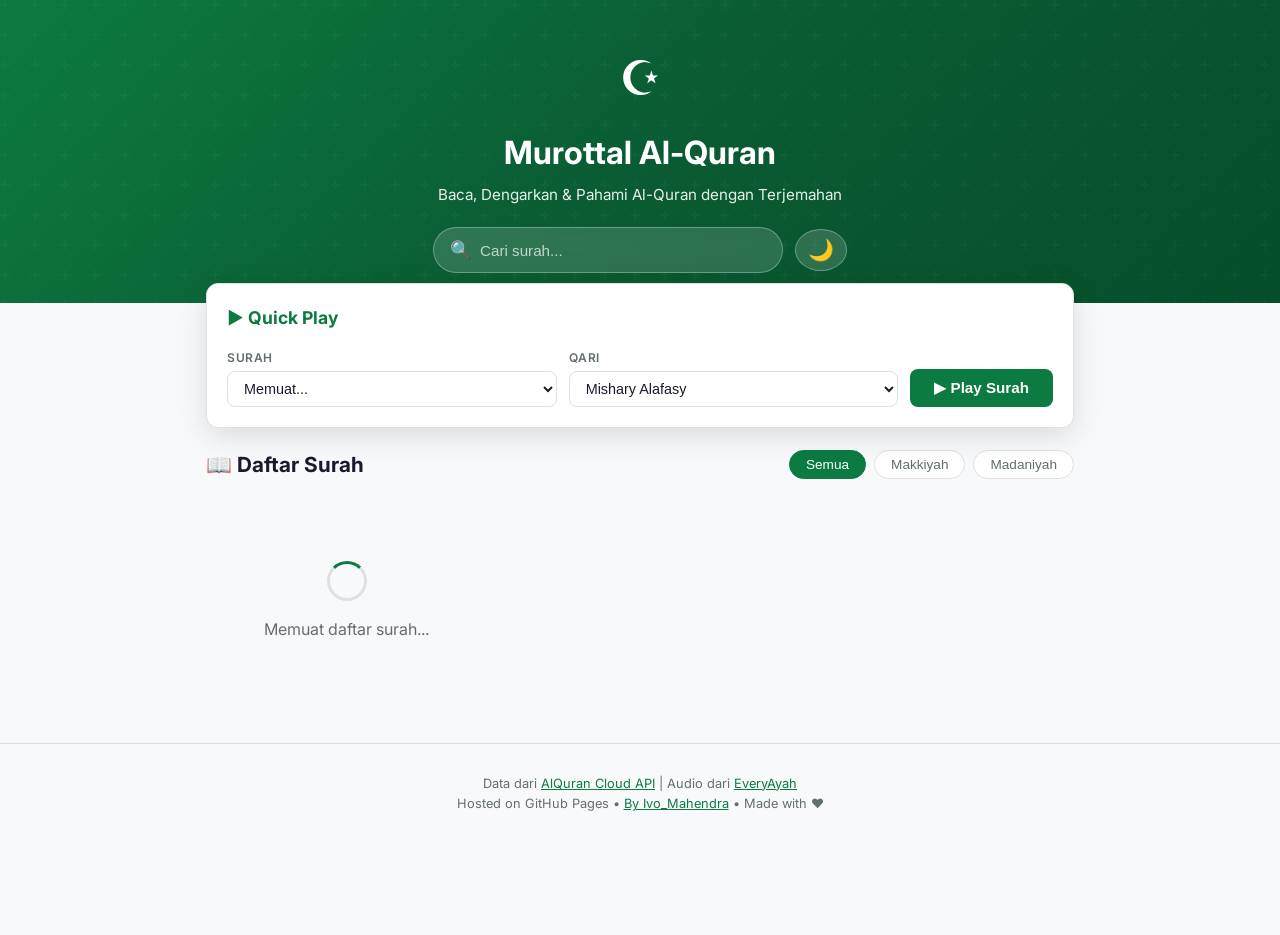
<file: index.html>
<!DOCTYPE html>
<html lang="id">
<head>
    <meta charset="UTF-8">
    <meta name="viewport" content="width=device-width, initial-scale=1.0">
    <title>Murottal Al-Quran Online</title>
    <link rel="stylesheet" href="css/style.css">
    <link href="https://fonts.googleapis.com/css2?family=Amiri:wght@400;700&family=Inter:wght@300;400;500;600;700&display=swap" rel="stylesheet">
</head>
<body>

<!-- ═══ HEADER ═══ -->
<header class="main-header">
    <div class="header-content">
        <div class="header-icon">☪</div>
        <h1>Murottal Al-Quran</h1>
        <p>Baca, Dengarkan & Pahami Al-Quran dengan Terjemahan</p>
    </div>
    <div class="header-controls">
        <div class="search-box">
            <span class="search-icon">🔍</span>
            <input type="text" id="search-surah" placeholder="Cari surah..." oninput="filterSurah(this.value)">
        </div>
        <button class="theme-toggle" onclick="toggleTheme()" title="Dark/Light Mode">🌙</button>
    </div>
</header>

<!-- ═══ QUICK PLAY BAR ═══ -->
<section class="quick-play-section">
    <div class="quick-play-card">
        <h3>▶ Quick Play</h3>
        <div class="quick-play-controls">
            <div class="control-group">
                <label>Surah</label>
                <select id="quick-surah">
                    <option value="">Memuat...</option>
                </select>
            </div>
            <div class="control-group">
                <label>Qari</label>
                <select id="quick-qari">
                    <option value="ar.alafasy">Mishary Alafasy</option>
                    <option value="ar.abdulbasit">Abdul Basit</option>
                    <option value="ar.husary">Al-Husary</option>
                    <option value="ar.minshawi">Al-Minshawi</option>
                </select>
            </div>
            <button class="btn-play-all" onclick="playQuickSurah()">
                ▶ Play Surah
            </button>
        </div>
    </div>
</section>

<!-- ═══ SURAH LIST ═══ -->
<section class="surah-list-section">
    <div class="section-header">
        <h2>📖 Daftar Surah</h2>
        <div class="filter-tabs">
            <button class="filter-tab active" onclick="filterType('all', this)">Semua</button>
            <button class="filter-tab" onclick="filterType('Meccan', this)">Makkiyah</button>
            <button class="filter-tab" onclick="filterType('Medinan', this)">Madaniyah</button>
        </div>
    </div>
    <div class="surah-grid" id="surah-grid">
        <!-- Surah cards rendered by JS -->
        <div class="loading-container">
            <div class="spinner"></div>
            <p>Memuat daftar surah...</p>
        </div>
    </div>
</section>

<!-- ═══ FOOTER ═══ -->
<footer class="main-footer">
    <p>Data dari <a href="https://alquran.cloud/api" target="_blank">AlQuran Cloud API</a> |
    Audio dari <a href="https://everyayah.com" target="_blank">EveryAyah</a></p>
    <p>Hosted on GitHub Pages • <a href="https://ivomahendra.github.io/" target="_blank">By Ivo_Mahendra</a> • Made with ❤️</p>
</footer>

<script src="js/api.js"></script>
<script>
    let allSurahs = [];

    document.addEventListener('DOMContentLoaded', async () => {
        loadTheme();
        allSurahs = await QuranAPI.getSurahList();
        renderSurahGrid(allSurahs);
        populateQuickPlay(allSurahs);
    });

    function renderSurahGrid(surahs) {
        const grid = document.getElementById('surah-grid');
        grid.innerHTML = '';

        surahs.forEach(surah => {
            const card = document.createElement('a');
            card.href = `surah.html?surah=${surah.number}`;
            card.className = 'surah-card';
            card.dataset.type = surah.revelationType;
            card.innerHTML = `
                <div class="surah-number">${surah.number}</div>
                <div class="surah-info">
                    <h3>${surah.englishName}</h3>
                    <p class="surah-meaning">${surah.englishNameTranslation}</p>
                </div>
                <div class="surah-meta">
                    <span class="surah-arabic">${surah.name}</span>
                    <span class="surah-ayahs">${surah.numberOfAyahs} Ayat</span>
                    <span class="surah-type ${surah.revelationType.toLowerCase()}">${surah.revelationType === 'Meccan' ? 'Makkiyah' : 'Madaniyah'}</span>
                </div>
            `;
            grid.appendChild(card);
        });
    }

    function populateQuickPlay(surahs) {
        const select = document.getElementById('quick-surah');
        select.innerHTML = '';
        surahs.forEach(s => {
            select.innerHTML += `<option value="${s.number}">${s.number}. ${s.englishName} (${s.name})</option>`;
        });
    }

    function filterSurah(query) {
        const q = query.toLowerCase();
        const filtered = allSurahs.filter(s =>
            s.englishName.toLowerCase().includes(q) ||
            s.name.includes(query) ||
            s.number.toString().includes(q) ||
            s.englishNameTranslation.toLowerCase().includes(q)
        );
        renderSurahGrid(filtered);
    }

    function filterType(type, btn) {
        document.querySelectorAll('.filter-tab').forEach(b => b.classList.remove('active'));
        btn.classList.add('active');

        if (type === 'all') {
            renderSurahGrid(allSurahs);
        } else {
            renderSurahGrid(allSurahs.filter(s => s.revelationType === type));
        }
    }

    function playQuickSurah() {
        const surah = document.getElementById('quick-surah').value;
        const qari = document.getElementById('quick-qari').value;
        window.location.href = `surah.html?surah=${surah}&qari=${qari}&autoplay=1`;
    }

    function toggleTheme() {
        document.body.classList.toggle('dark');
        localStorage.setItem('theme', document.body.classList.contains('dark') ? 'dark' : 'light');
        document.querySelector('.theme-toggle').textContent = document.body.classList.contains('dark') ? '☀️' : '🌙';
    }

    function loadTheme() {
        if (localStorage.getItem('theme') === 'dark') {
            document.body.classList.add('dark');
            document.querySelector('.theme-toggle').textContent = '☀️';
        }
    }
</script>
</body>
</html>
</file>
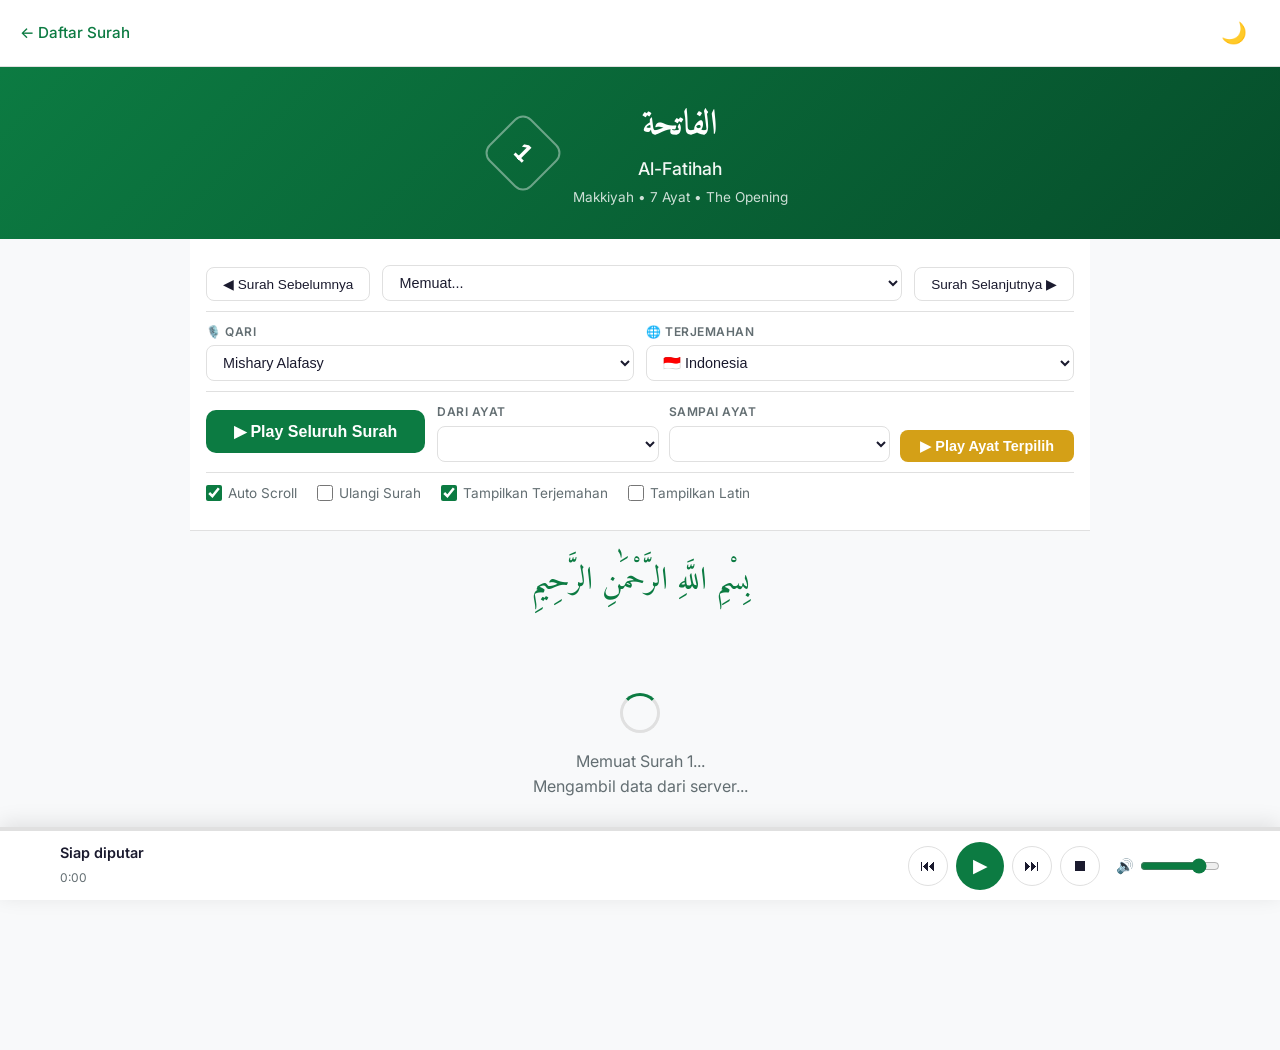
<file: surah.html>
<!DOCTYPE html>
<html lang="id">
<head>
    <meta charset="UTF-8">
    <meta name="viewport" content="width=device-width, initial-scale=1.0">
    <title>Murottal Al-Quran</title>
    <link rel="stylesheet" href="css/style.css">
    <link href="https://fonts.googleapis.com/css2?family=Amiri:wght@400;700&family=Inter:wght@300;400;500;600;700&display=swap" rel="stylesheet">
</head>
<body>

<!-- ═══ TOP NAV ═══ -->
<nav class="top-nav">
    <a href="index.html" class="nav-back">← Daftar Surah</a>
    <button class="theme-toggle" onclick="toggleTheme()">🌙</button>
</nav>

<!-- ═══ SURAH HEADER ═══ -->
<header class="surah-header" id="surah-header">
    <div class="surah-title-area">
        <div class="surah-number-big" id="surah-number-big">1</div>
        <div>
            <h1 id="surah-name-ar" class="surah-name-arabic">ﺍﻟﻔﺎﺗﺤﺔ</h1>
            <h2 id="surah-name-en">Al-Fatihah</h2>
            <p id="surah-meta-info">Makkiyah • 7 Ayat • The Opening</p>
        </div>
    </div>
</header>

<!-- ═══ CONTROL PANEL (Setelah Judul) ═══ -->
<section class="control-panel" id="control-panel">

    <!-- Baris 1: Navigasi Surah -->
    <div class="control-row nav-row">
        <button class="btn-nav" id="btn-prev-surah" onclick="navigateSurah(-1)">
            ◀ Surah Sebelumnya
        </button>
        <select id="surah-selector" class="surah-selector" onchange="goToSurah(this.value)">
            <option>Memuat...</option>
        </select>
        <button class="btn-nav" id="btn-next-surah" onclick="navigateSurah(1)">
            Surah Selanjutnya ▶
        </button>
    </div>

    <!-- Baris 2: Pengaturan -->
    <div class="control-row settings-row">
        <div class="control-group">
            <label>🎙️ Qari</label>
            <select id="qari-select" onchange="changeQari(this.value)">
                <option value="ar.alafasy">Mishary Alafasy</option>
                <option value="ar.abdulbasit">Abdul Basit</option>
                <option value="ar.husary">Al-Husary</option>
                <option value="ar.minshawi">Al-Minshawi</option>
                <option value="ar.abdurrahmaansudais">As-Sudais</option>
            </select>
        </div>
        <div class="control-group">
            <label>🌐 Terjemahan</label>
            <select id="lang-select" onchange="changeLanguage(this.value)">
                <option value="id.indonesian">🇮🇩 Indonesia</option>
                <option value="en.sahih">🇬🇧 English</option>
                <option value="ms.basmeih">🇲🇾 Melayu</option>
                <option value="tr.diyanet">🇹🇷 Türkçe</option>
                <option value="fr.hamidullah">🇫🇷 Français</option>
                <option value="de.aburida">🇩🇪 Deutsch</option>
                <option value="ru.kuliev">🇷🇺 Русский</option>
                <option value="zh.majian">🇨🇳 中文</option>
                <option value="ja.japanese">🇯🇵 日本語</option>
                <option value="ko.korean">🇰🇷 한국어</option>
            </select>
        </div>
    </div>

    <!-- Baris 3: Play Controls -->
    <div class="control-row play-row">
        <div class="play-buttons">
            <button class="btn-play-main" id="btn-play-all" onclick="playAll()">
                ▶ Play Seluruh Surah
            </button>
        </div>
        <div class="play-specific">
            <div class="control-group">
                <label>Dari Ayat</label>
                <select id="from-ayah"></select>
            </div>
            <div class="control-group">
                <label>Sampai Ayat</label>
                <select id="to-ayah"></select>
            </div>
            <button class="btn-play-range" onclick="playRange()">
                ▶ Play Ayat Terpilih
            </button>
        </div>
    </div>

    <!-- Baris 4: Opsi Tambahan -->
    <div class="control-row options-row">
        <label class="checkbox-label">
            <input type="checkbox" id="opt-auto-scroll" checked>
            <span>Auto Scroll</span>
        </label>
        <label class="checkbox-label">
            <input type="checkbox" id="opt-repeat">
            <span>Ulangi Surah</span>
        </label>
        <label class="checkbox-label">
            <input type="checkbox" id="opt-show-translation" checked>
            <span>Tampilkan Terjemahan</span>
        </label>
        <label class="checkbox-label">
            <input type="checkbox" id="opt-show-latin">
            <span>Tampilkan Latin</span>
        </label>
    </div>
</section>

<!-- ═══ BISMILLAH ═══ -->
<div class="bismillah" id="bismillah">
    <span>بِسْمِ اللَّهِ الرَّحْمَٰنِ الرَّحِيمِ</span>
</div>

<!-- ═══ QURAN CONTAINER ═══ -->
<main class="quran-container" id="quran-container">
    <div class="loading-container">
        <div class="spinner"></div>
        <p>Memuat Al-Quran...</p>
    </div>
</main>

<!-- ═══ BOTTOM PLAYER BAR (Fixed) ═══ -->
<div class="player-bar" id="player-bar">
    <div class="player-progress">
        <div class="progress-bar" id="progress-bar"></div>
    </div>
    <div class="player-content">
        <div class="player-info">
            <span class="now-playing" id="now-playing">Siap diputar</span>
            <span class="player-time" id="player-time">0:00</span>
        </div>
        <div class="player-controls">
            <button onclick="player.previous()" title="Ayat Sebelumnya">⏮</button>
            <button onclick="togglePlay()" id="btn-toggle-play" class="btn-main-toggle" title="Play/Pause">▶</button>
            <button onclick="player.next()" title="Ayat Selanjutnya">⏭</button>
            <button onclick="player.stop()" title="Stop">⏹</button>
        </div>
        <div class="player-volume">
            <span>🔊</span>
            <input type="range" id="volume-slider" min="0" max="100" value="80" oninput="player.setVolume(this.value)">
        </div>
    </div>
</div>

<script src="js/api.js"></script>
<script src="js/player.js"></script>
<script src="js/app.js"></script>
</body>
</html>
</file>
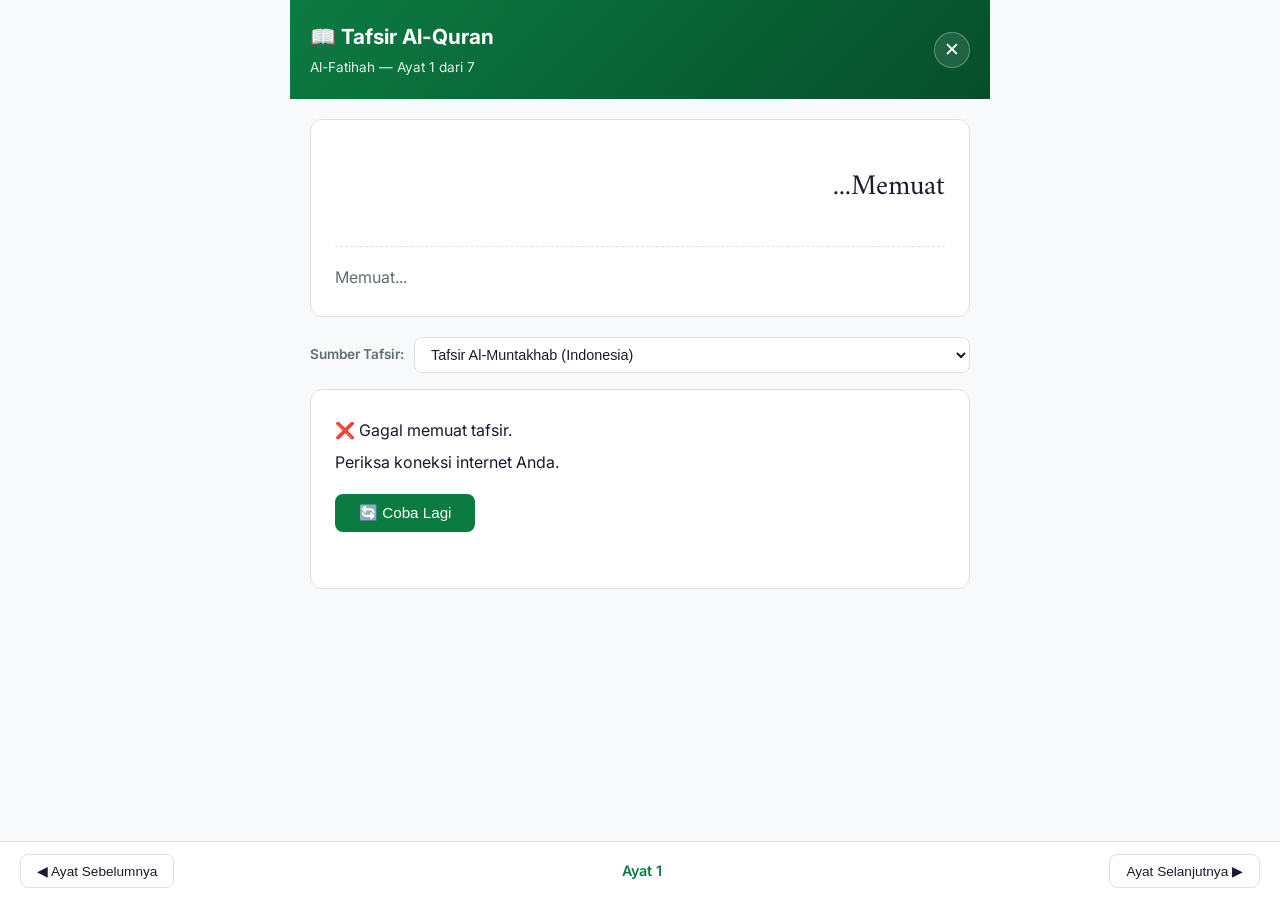
<file: tafsir.html>
<!DOCTYPE html>
<html lang="id">
<head>
    <meta charset="UTF-8">
    <meta name="viewport" content="width=device-width, initial-scale=1.0">
    <title>Tafsir Al-Quran</title>
    <link rel="stylesheet" href="css/style.css">
    <link href="https://fonts.googleapis.com/css2?family=Amiri:wght@400;700&family=Inter:wght@300;400;500;600;700&display=swap" rel="stylesheet">
</head>
<body class="tafsir-page">

<!-- ═══ TAFSIR HEADER ═══ -->
<header class="tafsir-header">
    <div class="tafsir-title-area">
        <h1>📖 Tafsir Al-Quran</h1>
        <p id="tafsir-subtitle">Memuat...</p>
    </div>
    <button class="btn-close-tafsir" onclick="window.close()" title="Tutup">✕</button>
</header>

<!-- ═══ AYAT YANG DITAFSIRKAN ═══ -->
<section class="tafsir-ayah-section" id="tafsir-ayah-section">
    <div class="tafsir-ayah-card">
        <div class="ayah-arabic-display" id="tafsir-arabic" dir="rtl">
            Memuat teks Arab...
        </div>
        <div class="ayah-translation-display" id="tafsir-translation">
            Memuat terjemahan...
        </div>
    </div>
</section>

<!-- ═══ PILIH SUMBER TAFSIR ═══ -->
<section class="tafsir-source-section">
    <label>Sumber Tafsir:</label>
    <select id="tafsir-source" onchange="loadTafsir()">
        <option value="id.muntakhab">Tafsir Al-Muntakhab (Indonesia)</option>
        <option value="id.jalalayn">Tafsir Jalalayn (Indonesia)</option>
        <option value="en.ibn-kathir">Tafsir Ibn Kathir (English)</option>
    </select>
</section>

<!-- ═══ ISI TAFSIR ═══ -->
<section class="tafsir-content-section">
    <div class="tafsir-body" id="tafsir-body">
        <div class="loading-container">
            <div class="spinner"></div>
            <p>Memuat tafsir...</p>
        </div>
    </div>
</section>

<!-- ═══ NAVIGASI AYAT ═══ -->
<div class="tafsir-nav">
    <button class="btn-nav" onclick="navigateAyah(-1)" id="btn-prev-ayah">◀ Ayat Sebelumnya</button>
    <span id="tafsir-ayah-indicator">Ayat 1</span>
    <button class="btn-nav" onclick="navigateAyah(1)" id="btn-next-ayah">Ayat Selanjutnya ▶</button>
</div>

<script src="js/api.js"></script>
<script>
    const params = new URLSearchParams(window.location.search);
    let currentSurah = parseInt(params.get('surah')) || 1;
    let currentAyah = parseInt(params.get('ayah')) || 1;
    let totalAyahs = parseInt(params.get('total')) || 7;
    let surahName = params.get('name') || 'Al-Fatihah';

    // Load theme dari parent
    if (localStorage.getItem('theme') === 'dark') {
        document.body.classList.add('dark');
    }

    document.addEventListener('DOMContentLoaded', () => {
        document.title = `Tafsir ${surahName} : Ayat ${currentAyah}`;
        loadTafsir();
    });

    async function loadTafsir() {
        const source = document.getElementById('tafsir-source').value;
        const body = document.getElementById('tafsir-body');
        const arabicEl = document.getElementById('tafsir-arabic');
        const translationEl = document.getElementById('tafsir-translation');

        document.getElementById('tafsir-subtitle').textContent =
            `${surahName} — Ayat ${currentAyah} dari ${totalAyahs}`;
        document.getElementById('tafsir-ayah-indicator').textContent =
            `Ayat ${currentAyah}`;

        body.innerHTML = '<div class="loading-container"><div class="spinner"></div><p>Memuat tafsir...</p></div>';
        arabicEl.textContent = 'Memuat...';
        translationEl.textContent = 'Memuat...';

        try {
            // Ambil teks Arab + Terjemahan + Tafsir sekaligus
            const ref = `${currentSurah}:${currentAyah}`;

            const [arabicRes, transRes, tafsirRes] = await Promise.all([
                fetch(`https://api.alquran.cloud/v1/ayah/${ref}/quran-uthmani`).then(r => r.json()),
                fetch(`https://api.alquran.cloud/v1/ayah/${ref}/id.indonesian`).then(r => r.json()),
                fetch(`https://api.alquran.cloud/v1/ayah/${ref}/${source}`).then(r => r.json())
            ]);

            arabicEl.textContent = arabicRes.data.text;
            translationEl.textContent = transRes.data.text;

            body.innerHTML = `
                <div class="tafsir-text">
                    <h3>📝 ${document.getElementById('tafsir-source').selectedOptions[0].text}</h3>
                    <p>${tafsirRes.data.text}</p>
                </div>
            `;

            document.title = `Tafsir ${surahName} : Ayat ${currentAyah}`;

            // Update tombol navigasi
            document.getElementById('btn-prev-ayah').disabled = (currentAyah <= 1);
            document.getElementById('btn-next-ayah').disabled = (currentAyah >= totalAyahs);

        } catch (error) {
            body.innerHTML = `
                <div class="error-msg">
                    <p>❌ Gagal memuat tafsir.</p>
                    <p>Periksa koneksi internet Anda.</p>
                    <button onclick="loadTafsir()" class="btn-retry">🔄 Coba Lagi</button>
                </div>
            `;
        }
    }

    function navigateAyah(direction) {
        const newAyah = currentAyah + direction;
        if (newAyah >= 1 && newAyah <= totalAyahs) {
            currentAyah = newAyah;
            loadTafsir();
            window.scrollTo({ top: 0, behavior: 'smooth' });
        }
    }
</script>
</body>
</html>
</file>
<file: css/style.css>
/* ══════════════════════════════════════════
   MUROTTAL AL-QURAN - COMPLETE STYLESHEET
   ══════════════════════════════════════════ */

/* ═══ RESET & BASE ═══ */
*, *::before, *::after {
    margin: 0;
    padding: 0;
    box-sizing: border-box;
}

:root {
    --bg-primary: #f8f9fa;
    --bg-secondary: #ffffff;
    --bg-card: #ffffff;
    --text-primary: #1a1a2e;
    --text-secondary: #636e72;
    --text-arabic: #1a1a2e;
    --accent: #0c7b42;
    --accent-light: #e8f5e9;
    --accent-gold: #d4a017;
    --border: #e0e0e0;
    --shadow: 0 2px 12px rgba(0,0,0,0.08);
    --shadow-lg: 0 8px 30px rgba(0,0,0,0.12);
    --highlight-bg: linear-gradient(135deg, rgba(212,160,23,0.15), rgba(255,235,59,0.2));
    --highlight-border: #d4a017;
    --radius: 12px;
    --player-bg: #ffffff;
    --font-body: 'Inter', -apple-system, sans-serif;
    --font-arabic: 'Amiri', 'Traditional Arabic', serif;
}

/* ═══ DARK MODE ═══ */
body.dark {
    --bg-primary: #0d1117;
    --bg-secondary: #161b22;
    --bg-card: #1c2333;
    --text-primary: #e6edf3;
    --text-secondary: #8b949e;
    --text-arabic: #f0f6fc;
    --accent: #2ea043;
    --accent-light: #0d2818;
    --border: #30363d;
    --shadow: 0 2px 12px rgba(0,0,0,0.3);
    --shadow-lg: 0 8px 30px rgba(0,0,0,0.4);
    --highlight-bg: linear-gradient(135deg, rgba(212,160,23,0.2), rgba(255,193,7,0.15));
    --player-bg: #161b22;
}

body {
    font-family: var(--font-body);
    background: var(--bg-primary);
    color: var(--text-primary);
    line-height: 1.6;
    min-height: 100vh;
    padding-bottom: 90px;
    transition: background 0.3s, color 0.3s;
}

a { text-decoration: none; color: inherit; }

/* ══════════════════════════════════════════
   INDEX PAGE - HEADER
   ══════════════════════════════════════════ */

.main-header {
    background: linear-gradient(135deg, #0c7b42 0%, #0a5c32 50%, #064e2b 100%);
    color: white;
    padding: 40px 20px 30px;
    text-align: center;
    position: relative;
    overflow: hidden;
}

.main-header::before {
    content: '';
    position: absolute;
    top: 0; left: 0; right: 0; bottom: 0;
    background: url("data:image/svg+xml,%3Csvg width='60' height='60' viewBox='0 0 60 60' xmlns='http://www.w3.org/2000/svg'%3E%3Cg fill='none' fill-rule='evenodd'%3E%3Cg fill='%23ffffff' fill-opacity='0.05'%3E%3Cpath d='M36 34v-4h-2v4h-4v2h4v4h2v-4h4v-2h-4zm0-30V0h-2v4h-4v2h4v4h2V6h4V4h-4zM6 34v-4H4v4H0v2h4v4h2v-4h4v-2H6zM6 4V0H4v4H0v2h4v4h2V6h4V4H6z'/%3E%3C/g%3E%3C/g%3E%3C/svg%3E");
    opacity: 0.5;
}

.header-content { position: relative; z-index: 1; }

.header-icon {
    font-size: 3rem;
    margin-bottom: 10px;
    display: block;
}

.main-header h1 {
    font-size: 2rem;
    font-weight: 700;
    margin-bottom: 5px;
}

.main-header p {
    font-size: 0.95rem;
    opacity: 0.9;
}

.header-controls {
    display: flex;
    justify-content: center;
    align-items: center;
    gap: 12px;
    margin-top: 20px;
    position: relative;
    z-index: 1;
}

.search-box {
    display: flex;
    align-items: center;
    background: rgba(255,255,255,0.15);
    border: 1px solid rgba(255,255,255,0.3);
    border-radius: 30px;
    padding: 8px 16px;
    max-width: 350px;
    width: 100%;
    backdrop-filter: blur(10px);
}

.search-box input {
    border: none;
    background: none;
    color: white;
    font-size: 0.95rem;
    width: 100%;
    outline: none;
    margin-left: 8px;
}

.search-box input::placeholder { color: rgba(255,255,255,0.7); }
.search-icon { font-size: 1.1rem; }

.theme-toggle {
    background: rgba(255,255,255,0.15);
    border: 1px solid rgba(255,255,255,0.3);
    color: white;
    font-size: 1.3rem;
    padding: 8px 12px;
    border-radius: 50%;
    cursor: pointer;
    transition: 0.3s;
}

.theme-toggle:hover { background: rgba(255,255,255,0.25); }

/* ═══ QUICK PLAY SECTION ═══ */
.quick-play-section {
    max-width: 900px;
    margin: -20px auto 20px;
    padding: 0 16px;
    position: relative;
    z-index: 2;
}

.quick-play-card {
    background: var(--bg-card);
    border-radius: var(--radius);
    padding: 20px;
    box-shadow: var(--shadow-lg);
    border: 1px solid var(--border);
}

.quick-play-card h3 {
    color: var(--accent);
    margin-bottom: 15px;
    font-size: 1.1rem;
}

.quick-play-controls {
    display: flex;
    gap: 12px;
    align-items: flex-end;
    flex-wrap: wrap;
}

.quick-play-controls .control-group {
    flex: 1;
    min-width: 150px;
}

.btn-play-all {
    background: var(--accent);
    color: white;
    border: none;
    padding: 10px 24px;
    border-radius: 8px;
    font-size: 0.95rem;
    font-weight: 600;
    cursor: pointer;
    transition: 0.3s;
    white-space: nowrap;
}

.btn-play-all:hover { filter: brightness(1.1); transform: translateY(-1px); }

/* ═══ SURAH LIST ═══ */
.surah-list-section {
    max-width: 900px;
    margin: 0 auto;
    padding: 0 16px 40px;
}

.section-header {
    display: flex;
    justify-content: space-between;
    align-items: center;
    margin-bottom: 20px;
    flex-wrap: wrap;
    gap: 12px;
}

.section-header h2 { font-size: 1.3rem; }

.filter-tabs { display: flex; gap: 8px; }

.filter-tab {
    padding: 6px 16px;
    border-radius: 20px;
    border: 1px solid var(--border);
    background: var(--bg-card);
    color: var(--text-secondary);
    font-size: 0.85rem;
    cursor: pointer;
    transition: 0.3s;
}

.filter-tab.active, .filter-tab:hover {
    background: var(--accent);
    color: white;
    border-color: var(--accent);
}

.surah-grid {
    display: grid;
    grid-template-columns: repeat(auto-fill, minmax(280px, 1fr));
    gap: 12px;
}

.surah-card {
    display: flex;
    align-items: center;
    gap: 15px;
    padding: 16px;
    background: var(--bg-card);
    border-radius: var(--radius);
    border: 1px solid var(--border);
    transition: 0.3s;
    cursor: pointer;
}

.surah-card:hover {
    box-shadow: var(--shadow);
    border-color: var(--accent);
    transform: translateY(-2px);
}

.surah-number {
    width: 45px;
    height: 45px;
    display: flex;
    align-items: center;
    justify-content: center;
    background: var(--accent-light);
    color: var(--accent);
    font-weight: 700;
    font-size: 0.9rem;
    border-radius: 10px;
    flex-shrink: 0;
    transform: rotate(45deg);
}

.surah-number { border-radius: 10px; }

.surah-card .surah-info { flex: 1; min-width: 0; }
.surah-card .surah-info h3 { font-size: 1rem; font-weight: 600; }
.surah-meaning { font-size: 0.8rem; color: var(--text-secondary); }

.surah-meta {
    text-align: right;
    flex-shrink: 0;
}

.surah-arabic {
    display: block;
    font-family: var(--font-arabic);
    font-size: 1.3rem;
    color: var(--accent);
    margin-bottom: 4px;
}

.surah-ayahs {
    display: block;
    font-size: 0.75rem;
    color: var(--text-secondary);
}

.surah-type {
    display: inline-block;
    font-size: 0.65rem;
    padding: 2px 8px;
    border-radius: 10px;
    margin-top: 4px;
}

.surah-type.meccan { background: #fff3e0; color: #e65100; }
.surah-type.medinan { background: #e3f2fd; color: #1565c0; }
body.dark .surah-type.meccan { background: #3e2723; color: #ffab91; }
body.dark .surah-type.medinan { background: #0d47a1; color: #90caf9; }

/* ══════════════════════════════════════════
   SURAH PAGE
   ══════════════════════════════════════════ */

/* ═══ TOP NAV ═══ */
.top-nav {
    display: flex;
    justify-content: space-between;
    align-items: center;
    padding: 12px 20px;
    background: var(--bg-secondary);
    border-bottom: 1px solid var(--border);
    position: sticky;
    top: 0;
    z-index: 100;
}

.nav-back {
    font-weight: 500;
    color: var(--accent);
    font-size: 0.95rem;
    transition: 0.2s;
}

.nav-back:hover { opacity: 0.7; }

/* ═══ SURAH HEADER ═══ */
.surah-header {
    background: linear-gradient(135deg, #0c7b42, #064e2b);
    color: white;
    padding: 30px 20px;
    text-align: center;
}

.surah-title-area {
    display: flex;
    align-items: center;
    justify-content: center;
    gap: 20px;
    max-width: 600px;
    margin: 0 auto;
}

.surah-number-big {
    width: 60px;
    height: 60px;
    border: 2px solid rgba(255,255,255,0.4);
    border-radius: 12px;
    display: flex;
    align-items: center;
    justify-content: center;
    font-size: 1.5rem;
    font-weight: 700;
    transform: rotate(45deg);
    flex-shrink: 0;
}

.surah-number-big { font-variant-numeric: tabular-nums; }

.surah-name-arabic {
    font-family: var(--font-arabic);
    font-size: 2.2rem;
    font-weight: 700;
    margin-bottom: 2px;
}

.surah-header h2 {
    font-size: 1.1rem;
    font-weight: 500;
    opacity: 0.95;
}

#surah-meta-info {
    font-size: 0.85rem;
    opacity: 0.8;
    margin-top: 4px;
}

/* ══════════════════════════════════════════
   CONTROL PANEL
   ══════════════════════════════════════════ */
.control-panel {
    max-width: 900px;
    margin: 0 auto;
    padding: 16px;
    background: var(--bg-secondary);
    border-bottom: 1px solid var(--border);
}

.control-row {
    display: flex;
    gap: 12px;
    align-items: flex-end;
    flex-wrap: wrap;
    padding: 10px 0;
}

.control-row + .control-row {
    border-top: 1px solid var(--border);
}

/* Nav Row */
.nav-row {
    justify-content: space-between;
}

.btn-nav {
    padding: 8px 16px;
    border-radius: 8px;
    border: 1px solid var(--border);
    background: var(--bg-card);
    color: var(--text-primary);
    font-size: 0.85rem;
    cursor: pointer;
    transition: 0.3s;
    white-space: nowrap;
}

.btn-nav:hover:not(:disabled) {
    border-color: var(--accent);
    color: var(--accent);
}

.btn-nav:disabled {
    opacity: 0.4;
    cursor: not-allowed;
}

.surah-selector {
    flex: 1;
    min-width: 200px;
    padding: 8px 12px;
    border-radius: 8px;
    border: 1px solid var(--border);
    background: var(--bg-card);
    color: var(--text-primary);
    font-size: 0.9rem;
    cursor: pointer;
}

/* Settings Row */
.control-group {
    display: flex;
    flex-direction: column;
    gap: 4px;
    flex: 1;
    min-width: 140px;
}

.control-group label {
    font-size: 0.75rem;
    font-weight: 600;
    color: var(--text-secondary);
    text-transform: uppercase;
    letter-spacing: 0.5px;
}

.control-group select {
    padding: 8px 12px;
    border-radius: 8px;
    border: 1px solid var(--border);
    background: var(--bg-card);
    color: var(--text-primary);
    font-size: 0.9rem;
    cursor: pointer;
    transition: 0.3s;
}

.control-group select:focus {
    border-color: var(--accent);
    outline: none;
    box-shadow: 0 0 0 3px rgba(12,123,66,0.1);
}

/* Play Row */
.play-row {
    align-items: center;
}

.play-buttons { flex-shrink: 0; }

.btn-play-main {
    background: var(--accent);
    color: white;
    border: none;
    padding: 12px 28px;
    border-radius: 10px;
    font-size: 1rem;
    font-weight: 600;
    cursor: pointer;
    transition: 0.3s;
    white-space: nowrap;
}

.btn-play-main:hover { filter: brightness(1.1); transform: translateY(-1px); }

.play-specific {
    display: flex;
    gap: 10px;
    align-items: flex-end;
    flex: 1;
    flex-wrap: wrap;
}

.btn-play-range {
    background: var(--accent-gold);
    color: white;
    border: none;
    padding: 8px 20px;
    border-radius: 8px;
    font-size: 0.9rem;
    font-weight: 600;
    cursor: pointer;
    transition: 0.3s;
    white-space: nowrap;
}

.btn-play-range:hover { filter: brightness(1.1); }

/* Options Row */
.options-row {
    gap: 20px;
}

.checkbox-label {
    display: flex;
    align-items: center;
    gap: 6px;
    font-size: 0.85rem;
    color: var(--text-secondary);
    cursor: pointer;
    white-space: nowrap;
}

.checkbox-label input[type="checkbox"] {
    accent-color: var(--accent);
    width: 16px;
    height: 16px;
}

/* ═══ BISMILLAH ═══ */
.bismillah {
    text-align: center;
    padding: 25px 20px;
    font-family: var(--font-arabic);
    font-size: 2rem;
    color: var(--accent);
    max-width: 900px;
    margin: 0 auto;
}

/* ══════════════════════════════════════════
   AYAH BLOCKS
   ══════════════════════════════════════════ */
.quran-container {
    max-width: 900px;
    margin: 0 auto;
    padding: 0 16px 100px;
}

.ayah-block {
    padding: 20px;
    margin-bottom: 2px;
    background: var(--bg-card);
    border-radius: var(--radius);
    border: 1px solid var(--border);
    border-left: 4px solid transparent;
    transition: all 0.4s cubic-bezier(0.4, 0, 0.2, 1);
    position: relative;
}

.ayah-block:hover {
    box-shadow: var(--shadow);
}

/* ═══ HIGHLIGHT / STABILO EFFECT ═══ */
.ayah-block.active {
    background: var(--highlight-bg);
    border-left: 4px solid var(--highlight-border);
    box-shadow:
        0 0 25px rgba(212,160,23,0.12),
        inset 0 0 40px rgba(255,235,59,0.04);
    transform: scale(1.005);
}

.ayah-block.active::after {
    content: '';
    position: absolute;
    inset: 0;
    border-radius: var(--radius);
    background: rgba(212,160,23,0.06);
    animation: highlightPulse 2.5s ease-in-out infinite;
    pointer-events: none;
}

@keyframes highlightPulse {
    0%, 100% { opacity: 0; }
    50% { opacity: 1; }
}

.ayah-block.active .ayah-arabic {
    color: var(--text-arabic);
    text-shadow: 0 0 2px rgba(0,0,0,0.05);
}

.ayah-block.active .ayah-translation {
    color: var(--text-primary);
    font-weight: 500;
}

/* ═══ AYAH TOP BAR ═══ */
.ayah-top-bar {
    display: flex;
    justify-content: space-between;
    align-items: center;
    margin-bottom: 12px;
}

.ayah-badge-area {
    display: flex;
    align-items: center;
    gap: 8px;
}

.ayah-badge {
    width: 36px;
    height: 36px;
    display: flex;
    align-items: center;
    justify-content: center;
    background: var(--accent-light);
    color: var(--accent);
    font-weight: 700;
    font-size: 0.85rem;
    border-radius: 50%;
}

.sajda-badge {
    font-size: 0.7rem;
    background: #fff3e0;
    color: #e65100;
    padding: 3px 8px;
    border-radius: 10px;
    font-weight: 600;
}

body.dark .sajda-badge { background: #3e2723; color: #ffab91; }

.ayah-actions {
    display: flex;
    gap: 4px;
    opacity: 0;
    transition: 0.3s;
}

.ayah-block:hover .ayah-actions { opacity: 1; }
.ayah-block.active .ayah-actions { opacity: 1; }

.btn-ayah-action {
    width: 34px;
    height: 34px;
    display: flex;
    align-items: center;
    justify-content: center;
    border: 1px solid var(--border);
    border-radius: 8px;
    background: var(--bg-card);
    cursor: pointer;
    font-size: 0.85rem;
    transition: 0.2s;
}

.btn-ayah-action:hover {
    border-color: var(--accent);
    background: var(--accent-light);
}

/* ═══ ARABIC TEXT ═══ */
.ayah-arabic {
    font-family: var(--font-arabic);
    font-size: 1.9rem;
    line-height: 3.2;
    color: var(--text-arabic);
    text-align: right;
    cursor: pointer;
    padding: 5px 0;
    transition: color 0.3s;
    word-spacing: 3px;
}

.ayah-arabic:hover { color: var(--accent); }

.ayah-end-mark {
    color: var(--accent);
    font-size: 1.4rem;
    margin-right: 4px;
}

/* ═══ TRANSLATION ═══ */
.ayah-translation {
    font-size: 0.95rem;
    color: var(--text-secondary);
    line-height: 1.8;
    margin-top: 10px;
    padding-top: 10px;
    border-top: 1px dashed var(--border);
    transition: all 0.3s;
}

.ayah-translation.hidden { display: none; }

/* ══════════════════════════════════════════
   BOTTOM PLAYER BAR
   ══════════════════════════════════════════ */
.player-bar {
    position: fixed;
    bottom: 0;
    left: 0;
    right: 0;
    background: var(--player-bg);
    border-top: 1px solid var(--border);
    box-shadow: 0 -4px 20px rgba(0,0,0,0.1);
    z-index: 1000;
}

.player-progress {
    height: 3px;
    background: var(--border);
}

.progress-bar {
    height: 100%;
    background: linear-gradient(90deg, var(--accent), var(--accent-gold));
    width: 0%;
    transition: width 0.3s linear;
}

.player-content {
    display: flex;
    align-items: center;
    justify-content: space-between;
    padding: 10px 20px;
    max-width: 1200px;
    margin: 0 auto;
    gap: 16px;
}

.player-info {
    flex: 1;
    min-width: 0;
}

.now-playing {
    display: block;
    font-size: 0.9rem;
    font-weight: 600;
    color: var(--text-primary);
    white-space: nowrap;
    overflow: hidden;
    text-overflow: ellipsis;
}

.player-time {
    font-size: 0.75rem;
    color: var(--text-secondary);
}

.player-controls {
    display: flex;
    align-items: center;
    gap: 8px;
}

.player-controls button {
    width: 40px;
    height: 40px;
    border: 1px solid var(--border);
    border-radius: 50%;
    background: var(--bg-card);
    color: var(--text-primary);
    font-size: 1rem;
    cursor: pointer;
    display: flex;
    align-items: center;
    justify-content: center;
    transition: 0.3s;
}

.player-controls button:hover {
    border-color: var(--accent);
    color: var(--accent);
    background: var(--accent-light);
}

.btn-main-toggle {
    width: 48px !important;
    height: 48px !important;
    font-size: 1.2rem !important;
    background: var(--accent) !important;
    color: white !important;
    border: none !important;
}

.btn-main-toggle:hover {
    filter: brightness(1.1);
    color: white !important;
}

.player-volume {
    display: flex;
    align-items: center;
    gap: 6px;
    min-width: 100px;
}

.player-volume span { font-size: 0.9rem; }

.player-volume input[type="range"] {
    width: 80px;
    accent-color: var(--accent);
    cursor: pointer;
}

/* ══════════════════════════════════════════
   TAFSIR PAGE
   ══════════════════════════════════════════ */
.tafsir-page {
    padding-bottom: 70px;
    max-width: 700px;
    margin: 0 auto;
}

.tafsir-header {
    display: flex;
    justify-content: space-between;
    align-items: center;
    padding: 20px;
    background: linear-gradient(135deg, #0c7b42, #064e2b);
    color: white;
}

.tafsir-header h1 { font-size: 1.3rem; }
#tafsir-subtitle { font-size: 0.85rem; opacity: 0.9; margin-top: 4px; }

.btn-close-tafsir {
    width: 36px;
    height: 36px;
    border-radius: 50%;
    border: 1px solid rgba(255,255,255,0.3);
    background: rgba(255,255,255,0.1);
    color: white;
    font-size: 1.2rem;
    cursor: pointer;
    display: flex;
    align-items: center;
    justify-content: center;
    transition: 0.3s;
}

.btn-close-tafsir:hover { background: rgba(255,255,255,0.25); }

.tafsir-ayah-section { padding: 20px; }

.tafsir-ayah-card {
    background: var(--bg-card);
    border: 1px solid var(--border);
    border-radius: var(--radius);
    padding: 24px;
}

.ayah-arabic-display {
    font-family: var(--font-arabic);
    font-size: 1.8rem;
    line-height: 3;
    color: var(--text-arabic);
    text-align: right;
    margin-bottom: 16px;
    padding-bottom: 16px;
    border-bottom: 1px dashed var(--border);
}

.ayah-translation-display {
    font-size: 1rem;
    line-height: 1.8;
    color: var(--text-secondary);
}

.tafsir-source-section {
    display: flex;
    align-items: center;
    gap: 10px;
    padding: 0 20px;
    margin-bottom: 16px;
}

.tafsir-source-section label {
    font-size: 0.85rem;
    font-weight: 600;
    color: var(--text-secondary);
    white-space: nowrap;
}

.tafsir-source-section select {
    flex: 1;
    padding: 8px 12px;
    border-radius: 8px;
    border: 1px solid var(--border);
    background: var(--bg-card);
    color: var(--text-primary);
    font-size: 0.9rem;
}

.tafsir-content-section { padding: 0 20px 20px; }

.tafsir-body {
    background: var(--bg-card);
    border: 1px solid var(--border);
    border-radius: var(--radius);
    padding: 24px;
    min-height: 200px;
}

.tafsir-body h3 {
    color: var(--accent);
    margin-bottom: 16px;
    font-size: 1.1rem;
}

.tafsir-body p, .tafsir-text p {
    font-size: 1rem;
    line-height: 2;
    color: var(--text-primary);
}

.tafsir-nav {
    display: flex;
    justify-content: space-between;
    align-items: center;
    padding: 12px 20px;
    background: var(--bg-secondary);
    border-top: 1px solid var(--border);
    position: fixed;
    bottom: 0;
    left: 0;
    right: 0;
}

#tafsir-ayah-indicator {
    font-weight: 600;
    font-size: 0.9rem;
    color: var(--accent);
}

/* ══════════════════════════════════════════
   SHARED COMPONENTS
   ══════════════════════════════════════════ */

/* Loading */
.loading-container {
    display: flex;
    flex-direction: column;
    align-items: center;
    justify-content: center;
    padding: 60px 20px;
    color: var(--text-secondary);
}

.spinner {
    width: 40px;
    height: 40px;
    border: 3px solid var(--border);
    border-top-color: var(--accent);
    border-radius: 50%;
    animation: spin 0.8s linear infinite;
    margin-bottom: 16px;
}

@keyframes spin { to { transform: rotate(360deg); } }

/* Error */
.error-container {
    text-align: center;
    padding: 60px 20px;
    color: var(--text-secondary);
}

.error-icon { font-size: 3rem; margin-bottom: 16px; }

.btn-retry, .error-msg button {
    background: var(--accent);
    color: white;
    border: none;
    padding: 10px 24px;
    border-radius: 8px;
    font-size: 0.95rem;
    cursor: pointer;
    margin-top: 16px;
    transition: 0.3s;
}

.btn-retry:hover { filter: brightness(1.1); }

/* Toast */
.toast {
    position: fixed;
    bottom: 100px;
    left: 50%;
    transform: translateX(-50%) translateY(20px);
    background: #333;
    color: white;
    padding: 12px 24px;
    border-radius: 10px;
    font-size: 0.9rem;
    z-index: 9999;
    opacity: 0;
    transition: all 0.3s;
    pointer-events: none;
    box-shadow: var(--shadow-lg);
}

.toast.show {
    opacity: 1;
    transform: translateX(-50%) translateY(0);
}

/* Footer */
.main-footer {
    text-align: center;
    padding: 30px 20px;
    color: var(--text-secondary);
    font-size: 0.8rem;
    border-top: 1px solid var(--border);
}

.main-footer a { color: var(--accent); text-decoration: underline; }

/* ══════════════════════════════════════════
   RESPONSIVE
   ══════════════════════════════════════════ */
@media (max-width: 768px) {
    .main-header h1 { font-size: 1.5rem; }
    .quick-play-controls { flex-direction: column; }
    .surah-grid { grid-template-columns: 1fr; }

    .surah-title-area { flex-direction: column; gap: 10px; }
    .surah-name-arabic { font-size: 1.8rem; }

    .nav-row {
        flex-direction: column;
        align-items: stretch;
    }
    .nav-row .btn-nav { text-align: center; }

    .play-row {
        flex-direction: column;
        align-items: stretch;
    }

    .play-specific {
        flex-direction: row;
        flex-wrap: wrap;
    }

    .play-specific .control-group { min-width: 80px; }

    .btn-play-main { width: 100%; }
    .btn-play-range { width: 100%; }

    .options-row {
        display: grid;
        grid-template-columns: 1fr 1fr;
        gap: 10px;
    }

    .ayah-arabic {
        font-size: 1.5rem;
        line-height: 2.8;
    }

    .player-content {
        flex-wrap: wrap;
        justify-content: center;
        padding: 8px 12px;
        gap: 8px;
    }

    .player-info {
        order: -1;
        text-align: center;
        flex-basis: 100%;
    }

    .player-volume { display: none; }

    .ayah-actions { opacity: 1; }
}

@media (max-width: 480px) {
    .control-panel { padding: 10px; }
    .settings-row { flex-direction: column; }
    .surah-number-big { width: 50px; height: 50px; font-size: 1.2rem; }

    .ayah-block { padding: 14px; }
    .ayah-arabic { font-size: 1.35rem; line-height: 2.5; }
    .ayah-translation { font-size: 0.85rem; }

    .player-controls button { width: 36px; height: 36px; font-size: 0.9rem; }
    .btn-main-toggle { width: 42px !important; height: 42px !important; }
}
</file>
